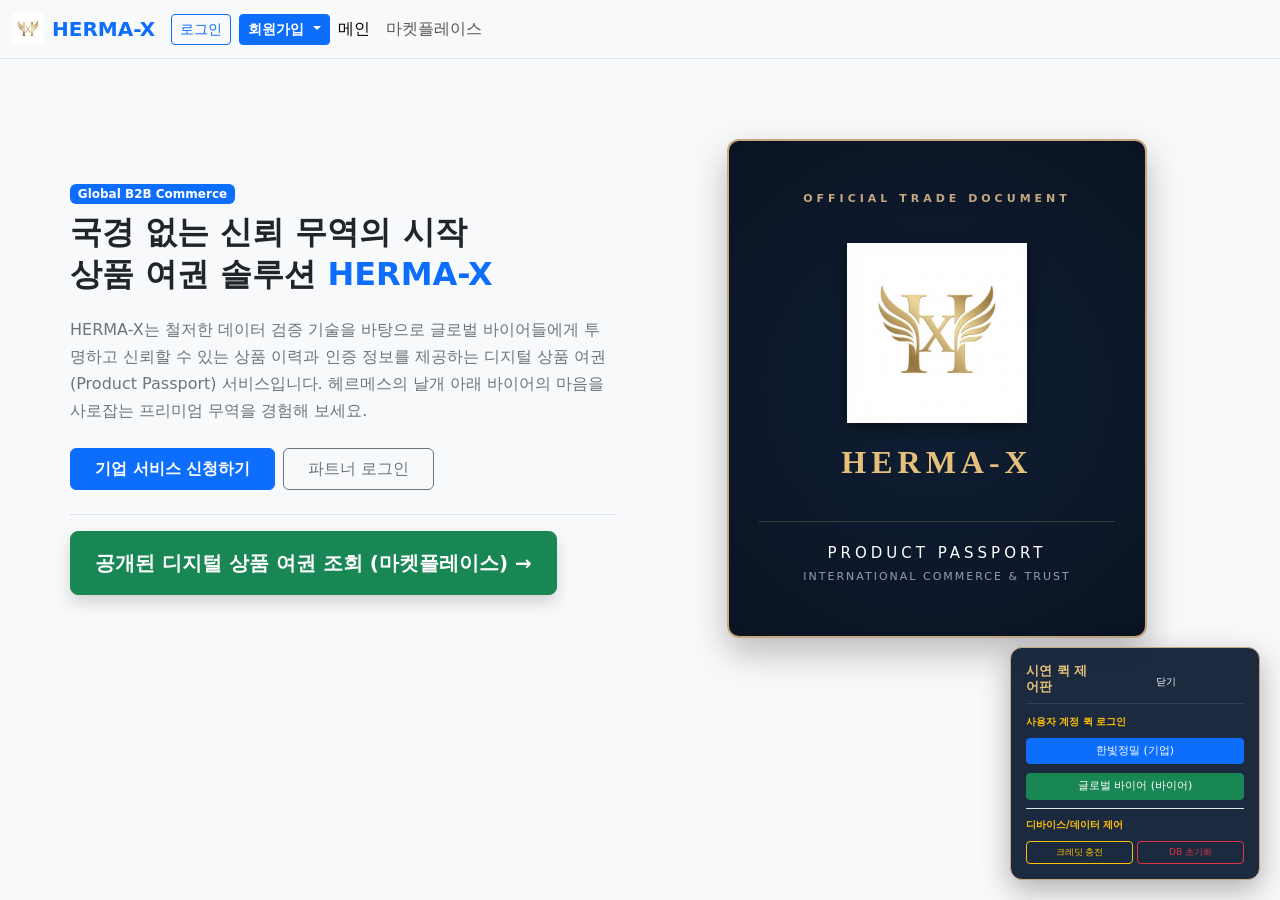
<file: index.html>
<!DOCTYPE html>
<html lang="ko">

<head>
  <meta charset="UTF-8">
  <meta name="viewport" content="width=device-width, initial-scale=1.0">
  <title>HERMA-X - 글로벌 무역 상품 여권 솔루션</title>
  <!-- 부트스트랩 CSS -->
  <link href="https://cdn.jsdelivr.net/npm/bootstrap@5.3.8/dist/css/bootstrap.min.css" rel="stylesheet">
  <!-- 프리미엄 커스텀 CSS -->
  <link href="./static/css/custom.css" rel="stylesheet">
  <style>
    body {
      background-color: #f8f9fa;
    }

    /* 내비게이션 바 로고 전용 스타일 */
    .navbar-logo {
      max-height: 32px;
      width: auto;
      object-fit: contain;
    }

    /* 메인 섹션 레이아웃 */
    .main-wrapper {
      padding: 80px 0;
    }

    .intro-text h2 {
      color: #212529;
      font-weight: 700;
      margin-bottom: 20px;
      line-height: 1.3;
    }

    .intro-text p {
      color: #6c757d;
      font-size: 16px;
      line-height: 1.7;
    }

    /* 파이썬 index.py에서 지정한 dark_navy_passport 여권 커버 테마 */
    .passport-cover {
      max-width: 420px;
      margin: 0 auto;
      padding: 50px 30px;
      background: radial-gradient(circle, #101f35 0%, #0a1322 100%);
      /* 고급스러운 딥 네이비 */
      border: 2px solid #c5a880;
      /* 은은한 골드 테두리 */
      border-radius: 12px;
      box-shadow: 0 15px 35px rgba(0, 0, 0, 0.25);
      text-align: center;
      color: #ffffff;
      transition: transform 0.3s ease, box-shadow 0.3s ease;
    }

    /* 마우스 오버 시 바이어에게 어필할 수 있는 가벼운 모션 효과 */
    .passport-cover:hover {
      transform: translateY(-5px);
      box-shadow: 0 20px 40px rgba(0, 0, 0, 0.35);
    }

    .passport-badge {
      font-size: 11px;
      letter-spacing: 4px;
      color: #c5a880;
      text-transform: uppercase;
      margin-bottom: 25px;
      font-weight: 600;
    }

    .logo-area {
      margin: 35px 0;
    }

    /* 생성된 헤르메스의 날개 로고 이미지 스타일 */
    .logo-image {
      max-width: 180px;
      height: auto;
      filter: drop-shadow(0px 4px 8px rgba(0, 0, 0, 0.5));
      margin-bottom: 15px;
    }

    .brand-name {
      font-size: 32px;
      font-weight: 700;
      letter-spacing: 5px;
      color: #e5c07b;
      /* 금박(Gold Stamped) 느낌의 색상 */
      font-family: 'Georgia', serif;
    }

    .passport-title {
      font-size: 15px;
      letter-spacing: 4px;
      color: #ffffff;
      margin-top: 35px;
      font-weight: 500;
      border-top: 1px solid rgba(197, 168, 128, 0.25);
      padding-top: 20px;
    }

    .passport-subtitle {
      font-size: 11px;
      letter-spacing: 2px;
      color: #8fa0b7;
      margin-top: 5px;
    }
  </style>
</head>

<body>

  <!-- 상단 내비게이션 바 -->
  <nav class="navbar navbar-expand-lg bg-body-tertiary border-bottom">
    <div class="container-fluid">
      <a class="navbar-brand fw-bold text-primary d-flex align-items-center gap-2" href="index.html">
        <img src="./static/assets/logo_gold_stamped.png" alt="HERMA-X Logo" class="navbar-logo"
          onerror="this.src='https://placehold.co/40x40/0d6efd/ffffff?text=H';">
        <span>HERMA-X</span>
      </a>

      <!-- 우측 상단 버튼 세트: 로그인 및 회원가입 구분 분기 (JS로 동적 렌더링) -->
      <div class="d-flex align-items-center ms-auto gap-2" id="navAuthArea">
        <a class="btn btn-sm btn-outline-primary" href="login.html">로그인</a>

        <div class="dropdown">
          <button class="btn btn-sm btn-primary dropdown-toggle fw-bold" type="button" data-bs-toggle="dropdown"
            aria-expanded="false">
            회원가입
          </button>
          <ul class="dropdown-menu dropdown-menu-end">
            <li><a class="dropdown-menu-item dropdown-item" href="signup.html">개인 회원가입</a></li>
            <li><a class="dropdown-menu-item dropdown-item" href="signup_company.html">기업 회원가입</a></li>
          </ul>
        </div>
      </div>

      <button class="navbar-toggler ms-2" type="button" data-bs-toggle="collapse" data-bs-target="#navbarNavDropdown"
        aria-controls="navbarNavDropdown" aria-expanded="false" aria-label="Toggle navigation">
        <span class="navbar-toggler-icon"></span>
      </button>

      <div class="collapse navbar-collapse" id="navbarNavDropdown">
        <ul class="navbar-nav">
          <li class="nav-item">
            <a class="nav-link active" aria-current="page" href="index.html">메인</a>
          </li>
          <li class="nav-item">
            <a class="nav-link" href="marketplace.html">마켓플레이스</a>
          </li>
          <li class="nav-item" id="navDashboardLink" style="display: none;">
            <a class="nav-link" href="dashboard_company.html">기업 대시보드</a>
          </li>
        </ul>
      </div>
    </div>
  </nav>

  <!-- 메인 콘텐츠 영역 -->
  <main class="container main-wrapper">
    <div class="row align-items-center g-5">

      <!-- 왼쪽: 플랫폼 소개 텍스트 및 기업용 버튼 대응 -->
      <div class="col-lg-6 intro-text">
        <span class="badge bg-primary mb-2">Global B2B Commerce</span>
        <h2>국경 없는 신뢰 무역의 시작<br>상품 여권 솔루션 <span class="text-primary">HERMA-X</span></h2>
        <p>
          HERMA-X는 철저한 데이터 검증 기술을 바탕으로 글로벌 바이어들에게 투명하고 신뢰할 수 있는 상품 이력과 인증 정보를 제공하는 디지털 상품 여권(Product Passport) 서비스입니다.
          헤르메스의 날개 아래 바이어의 마음을 사로잡는 프리미엄 무역을 경험해 보세요.
        </p>
        <div class="mt-4 d-flex flex-wrap gap-2" id="actionBtnArea">
          <a href="signup_company.html" class="btn btn-primary px-4 py-2 fw-bold">기업 서비스 신청하기</a>
          <a href="login.html" class="btn btn-outline-secondary px-4 py-2">파트너 로그인</a>
        </div>

        <!-- 마켓플레이스 둘러보기 유도 배너 -->
        <div class="mt-4 pt-3 border-top">
          <a href="marketplace.html" class="btn btn-lg btn-success text-white fw-bold px-4 py-3 shadow">
            공개된 디지털 상품 여권 조회 (마켓플레이스) →
          </a>
        </div>
      </div>

      <!-- 오른쪽: 프리미엄 여권 커버 컴포넌트 -->
      <div class="col-lg-6">
        <div class="passport-cover" onclick="location.href='marketplace.html'" style="cursor: pointer;">
          <div class="passport-badge">Official Trade Document</div>

          <div class="logo-area">
            <img src="./static/assets/logo_gold_stamped.png" alt="HERMA-X 헤르메스 윙즈 로고" class="logo-image"
              onerror="this.src='https://placehold.co/200x120/101f35/e5c07b?text=HERMA-X';">
            <div class="brand-name">HERMA-X</div>
          </div>

          <div class="passport-title">PRODUCT PASSPORT</div>
          <div class="passport-subtitle">INTERNATIONAL COMMERCE & TRUST</div>
        </div>
      </div>

    </div>
  </main>

  <!-- 발표 시연용 계정 퀵 스위처 위젯 -->
  <div id="demoSwitcherContainer"></div>

  <!-- 부트스트랩 JS 로드 -->
  <script src="https://cdn.jsdelivr.net/npm/bootstrap@5.3.8/dist/js/bootstrap.bundle.min.js"></script>

  <!-- DB 초기화 및 상태 처리 스크립트 -->
  <script type="module">
    import { initDB, getCurrentUser, logoutUser } from './static/js/db.js';
    import { renderDemoSwitcher } from './static/js/switcher.js';

    // 1. DB 초기화 (한빛정밀 데이터 시딩 포함)
    initDB();

    // 2. 퀵 스위처 렌더링
    renderDemoSwitcher();

    // 3. UI 갱신
    window.addEventListener('load', () => {
      const user = getCurrentUser();
      const authArea = document.getElementById('navAuthArea');
      const dashboardLink = document.getElementById('navDashboardLink');
      const actionBtnArea = document.getElementById('actionBtnArea');

      if (user) {
        // 대시보드 메뉴 노출
        if (user.role === 'company') {
          dashboardLink.style.display = 'block';
        }

        // 우측 상단 정보 업데이트
        const roleStr = user.role === 'company' ? '기업' : '바이어';
        authArea.innerHTML = `
        <span class="text-dark fw-bold me-2" style="font-size: 14px;">${roleStr} [${user.companyName || user.email}]</span>
        <span class="badge bg-warning text-dark me-2">${user.credits} CR</span>
        <button class="btn btn-sm btn-outline-danger" id="navLogoutBtn">로그아웃</button>
      `;

        // 메인 버튼 영역 업데이트
        if (user.role === 'company') {
          actionBtnArea.innerHTML = `
          <a href="dashboard_company.html" class="btn btn-primary px-4 py-2 fw-bold">기업 대시보드 바로가기</a>
          <a href="marketplace.html" class="btn btn-outline-secondary px-4 py-2">상품 마켓플레이스</a>
        `;
        } else {
          actionBtnArea.innerHTML = `
          <a href="marketplace.html" class="btn btn-primary px-4 py-2 fw-bold">마켓플레이스 상품 둘러보기</a>
        `;
        }

        document.getElementById('navLogoutBtn').addEventListener('click', () => {
          logoutUser();
          window.location.reload();
        });
      }
    });
  </script>
</body>

</html>
</file>
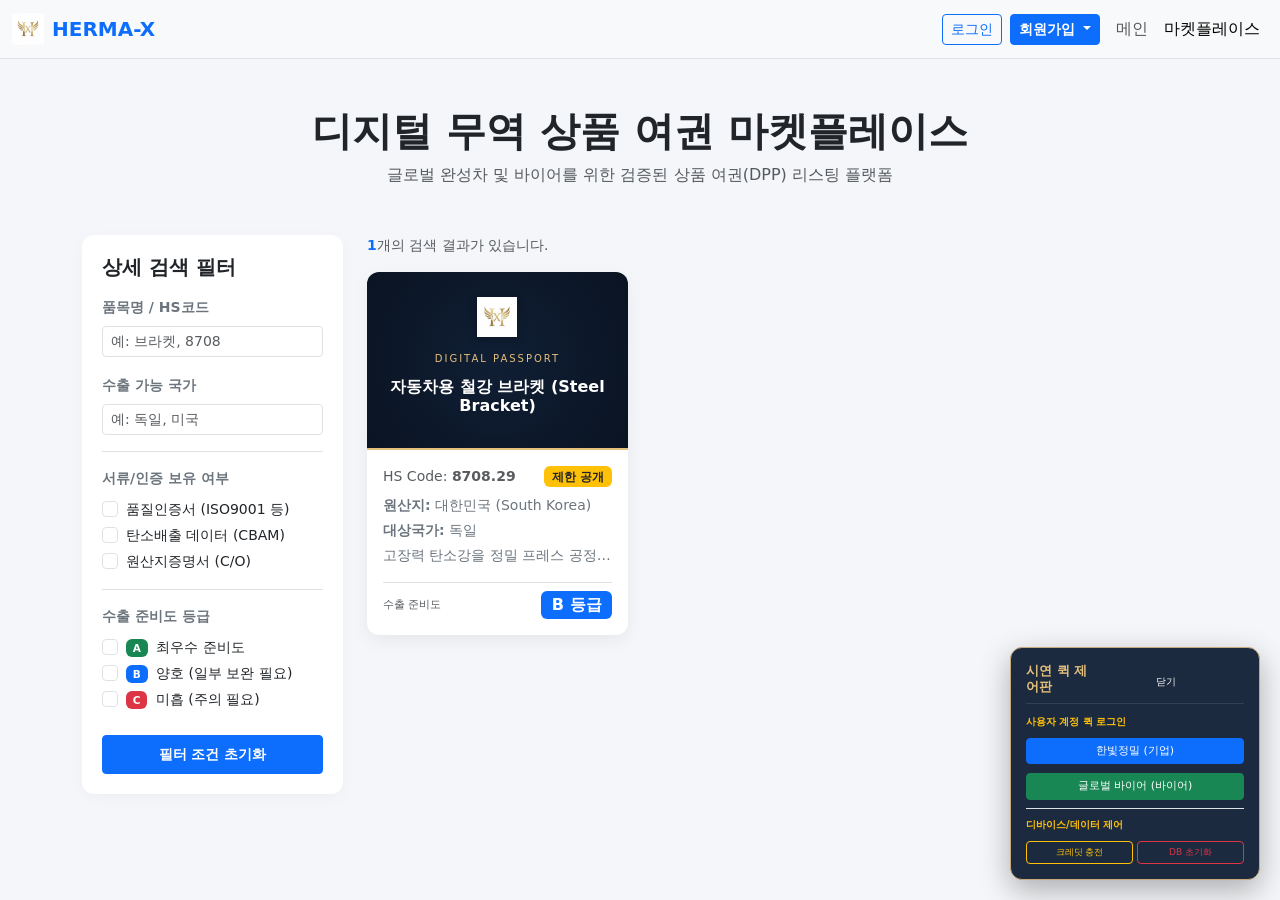
<file: marketplace.html>
<!DOCTYPE html>
<html lang="ko">

<head>
  <meta charset="UTF-8">
  <meta name="viewport" content="width=device-width, initial-scale=1.0">
  <title>디지털 상품 여권 마켓플레이스 - HERMA-X</title>
  <!-- 부트스트랩 CSS -->
  <link href="https://cdn.jsdelivr.net/npm/bootstrap@5.3.8/dist/css/bootstrap.min.css" rel="stylesheet">
  <!-- 프리미엄 커스텀 CSS -->
  <link href="./static/css/custom.css" rel="stylesheet">
  <style>
    body {
      background-color: #f4f6f9;
    }

    .navbar-logo {
      max-height: 32px;
      width: auto;
      object-fit: contain;
    }

    .filter-panel {
      background-color: #ffffff;
      border-radius: 12px;
      padding: 20px;
      box-shadow: 0 4px 15px rgba(0, 0, 0, 0.03);
    }
  </style>
</head>

<body>

  <!-- 상단 내비게이션 바 -->
  <nav class="navbar navbar-expand-lg bg-body-tertiary border-bottom">
    <div class="container-fluid">
      <a class="navbar-brand fw-bold text-primary d-flex align-items-center gap-2" href="index.html">
        <img src="./static/assets/logo_gold_stamped.png" alt="HERMA-X Logo" class="navbar-logo"
          onerror="this.src='https://placehold.co/40x40/0d6efd/ffffff?text=H';">
        <span>HERMA-X</span>
      </a>

      <!-- 우측 상단 로그인 영역 -->
      <div class="d-flex align-items-center ms-auto gap-2" id="navAuthArea">
        <a class="btn btn-sm btn-outline-primary" href="login.html">로그인</a>
        <div class="dropdown">
          <button class="btn btn-sm btn-primary dropdown-toggle fw-bold" type="button" data-bs-toggle="dropdown"aria-expanded="false">
          회원가입
          </button>
          <ul class="dropdown-menu dropdown-menu-end">
            <li><a class="dropdown-menu-item dropdown-item" href="signup.html">개인 회원가입</a></li>
            <li><a class="dropdown-menu-item dropdown-item" href="signup_company.html">기업 회원가입</a></li>
          </ul>
        </div>
      <button class="navbar-toggler ms-2" type="button" data-bs-toggle="collapse" data-bs-target="#navbarNavDropdown"
        aria-controls="navbarNavDropdown" aria-expanded="false" aria-label="Toggle navigation">
        <span class="navbar-toggler-icon"></span>
      </button>

      <div class="collapse navbar-collapse" id="navbarNavDropdown">
        <ul class="navbar-nav">
          <li class="nav-item">
            <a class="nav-link" href="index.html">메인</a>
          </li>
          <li class="nav-item">
            <a class="nav-link active" aria-current="page" href="marketplace.html">마켓플레이스</a>
          </li>
          <li class="nav-item" id="navDashboardLink" style="display: none;">
            <a class="nav-link" href="dashboard_company.html">기업 대시보드</a>
          </li>
        </ul>
      </div>
    </div>
  </nav>

  <!-- 마켓플레이스 본문 -->
  <div class="container py-5">
    <div class="text-center mb-5">
      <h1 class="fw-bold text-dark mb-2">디지털 무역 상품 여권 마켓플레이스</h1>
      <p class="text-muted">글로벌 완성차 및 바이어를 위한 검증된 상품 여권(DPP) 리스팅 플랫폼</p>
    </div>

    <div class="row g-4">
      <!-- 왼쪽: 필터 및 검색 패널 (7단계) -->
      <div class="col-12 col-lg-3">
        <div class="filter-panel">
          <h5 class="fw-bold mb-3">상세 검색 필터</h5>

          <!-- 품목/HS코드 검색 -->
          <div class="mb-3">
            <label for="searchKeyword" class="form-label small fw-bold text-secondary">품목명 / HS코드</label>
            <input type="text" class="form-control form-control-sm" id="searchKeyword" placeholder="예: 브라켓, 8708">
          </div>

          <!-- 국가 검색 -->
          <div class="mb-3">
            <label for="searchCountry" class="form-label small fw-bold text-secondary">수출 가능 국가</label>
            <input type="text" class="form-control form-control-sm" id="searchCountry" placeholder="예: 독일, 미국">
          </div>

          <!-- 서류 및 인증 보유 필터 -->
          <div class="mb-3 border-top pt-3">
            <label class="form-label small fw-bold text-secondary d-block">서류/인증 보유 여부</label>
            <div class="form-check">
              <input class="form-check-input" type="checkbox" id="filterQualityCert">
              <label class="form-check-label small" for="filterQualityCert">
                품질인증서 (ISO9001 등)
              </label>
            </div>
            <div class="form-check">
              <input class="form-check-input" type="checkbox" id="filterCarbonData">
              <label class="form-check-label small" for="filterCarbonData">
                탄소배출 데이터 (CBAM)
              </label>
            </div>
            <div class="form-check">
              <input class="form-check-input" type="checkbox" id="filterOriginCert">
              <label class="form-check-label small" for="filterOriginCert">
                원산지증명서 (C/O)
              </label>
            </div>
          </div>

          <!-- 수출 준비도 등급 필터 -->
          <div class="mb-4 border-top pt-3">
            <label class="form-label small fw-bold text-secondary d-block">수출 준비도 등급</label>
            <div class="form-check">
              <input class="form-check-input" type="checkbox" class="filter-grade" id="grade-A" value="A">
              <label class="form-check-label small" for="grade-A">
                <span class="badge bg-success me-1">A</span> 최우수 준비도
              </label>
            </div>
            <div class="form-check">
              <input class="form-check-input" type="checkbox" class="filter-grade" id="grade-B" value="B">
              <label class="form-check-label small" for="grade-B">
                <span class="badge bg-primary me-1">B</span> 양호 (일부 보완 필요)
              </label>
            </div>
            <div class="form-check">
              <input class="form-check-input" type="checkbox" class="filter-grade" id="grade-C" value="C">
              <label class="form-check-label small" for="grade-C">
                <span class="badge bg-danger me-1">C</span> 미흡 (주의 필요)
              </label>
            </div>
          </div>

          <button class="btn btn-primary btn-sm w-100 fw-bold py-2" id="btnResetFilters">필터 조건 초기화</button>
        </div>
      </div>

      <!-- 오른쪽: 상품 여권 리스트 그리드 (7단계) -->
      <div class="col-12 col-lg-9">
        <div class="d-flex justify-content-between align-items-center mb-3">
          <div class="text-muted small"><span id="productResultCount" class="fw-bold text-primary">0</span>개의 검색 결과가
            있습니다.</div>
        </div>

        <div class="row row-cols-1 row-cols-md-2 row-cols-xl-3 g-4" id="marketplaceGrid">
          <!-- 동적으로 바인딩 될 영역 -->
        </div>
      </div>
    </div>
  </div>

  <!-- 발표 시연용 계정 퀵 스위처 위젯 -->
  <div id="demoSwitcherContainer"></div>

  <!-- 부트스트랩 JS 로드 -->
  <script src="https://cdn.jsdelivr.net/npm/bootstrap@5.3.8/dist/js/bootstrap.bundle.min.js"></script>

  <script type="module">
    import { initDB, getCurrentUser, logoutUser, getProducts } from './static/js/db.js';
    import { renderDemoSwitcher } from './static/js/switcher.js';

    initDB();
    renderDemoSwitcher();

    let currentUser = null;

    // 권한 체크 및 UI 로딩
    function checkAuth() {
      currentUser = getCurrentUser();
      const authArea = document.getElementById('navAuthArea');
      const dashboardLink = document.getElementById('navDashboardLink');

      if (currentUser) {
        if (currentUser.role === 'company') {
          dashboardLink.style.display = 'block';
        }

        const roleStr = currentUser.role === 'company' ? '기업' : '바이어';
        authArea.innerHTML = `
        <span class="text-dark fw-bold me-2" style="font-size: 14px;">${roleStr} [${currentUser.companyName || currentUser.email}]</span>
        <button class="btn btn-sm btn-outline-danger" id="navLogoutBtn">로그아웃</button>
      `;

        document.getElementById('navLogoutBtn').addEventListener('click', () => {
          logoutUser();
          window.location.reload();
        });
      }
    }

    // 필터 필터링 비즈니스 로직
    function applyFilters() {
      const products = getProducts();

      // 비공개(private) 제품 제외, 공개(public) & 제한 공개(restricted) 제품만 리스팅
      let filtered = products.filter(p => p.securitySetting.level !== 'private');

      // 키워드 검색
      const keyword = document.getElementById('searchKeyword').value.trim().toLowerCase();
      if (keyword) {
        filtered = filtered.filter(p =>
          p.productName.toLowerCase().includes(keyword) ||
          p.hsCode.toLowerCase().includes(keyword)
        );
      }

      // 국가 검색
      const country = document.getElementById('searchCountry').value.trim().toLowerCase();
      if (country) {
        filtered = filtered.filter(p =>
          p.exportCountries.toLowerCase().includes(country)
        );
      }

      // 품질인증서 필터 (uploaded 여부)
      if (document.getElementById('filterQualityCert').checked) {
        filtered = filtered.filter(p => p.documents?.qualityCert?.uploaded);
      }

      // 탄소자료 필터
      if (document.getElementById('filterCarbonData').checked) {
        filtered = filtered.filter(p => p.documents?.carbonData?.uploaded);
      }

      // 원산지증명서 필터
      if (document.getElementById('filterOriginCert').checked) {
        filtered = filtered.filter(p => p.documents?.originCert?.uploaded);
      }

      // 등급 필터 (A, B, C 다중 체크박스 수집)
      const gradeFilters = [];
      if (document.getElementById('grade-A').checked) gradeFilters.push('A');
      if (document.getElementById('grade-B').checked) gradeFilters.push('B');
      if (document.getElementById('grade-C').checked) gradeFilters.push('C');

      if (gradeFilters.length > 0) {
        filtered = filtered.filter(p => gradeFilters.includes(p.readiness.grade));
      }

      // 결과 렌더링
      renderMarketplace(filtered);
    }

    // 마켓플레이스 그리드 렌더링
    function renderMarketplace(productList) {
      const grid = document.getElementById('marketplaceGrid');
      document.getElementById('productResultCount').textContent = productList.length;

      if (productList.length === 0) {
        grid.innerHTML = `
        <div class="col-12 w-100 text-center py-5">
          <p class="text-muted fs-5">조건에 부합하는 디지털 상품 여권이 없습니다.</p>
        </div>
      `;
        return;
      }

      grid.innerHTML = productList.map(p => {
        let gradeBadgeClass = 'bg-primary';
        if (p.readiness.grade === 'A') gradeBadgeClass = 'bg-success';
        if (p.readiness.grade === 'C') gradeBadgeClass = 'bg-danger';

        let secBadge = p.securitySetting.level === 'restricted'
          ? `<span class="badge bg-warning text-dark">제한 공개</span>`
          : `<span class="badge bg-success">전면 공개</span>`;

        return `
        <div class="col">
          <div class="card market-passport-card" onclick="location.href='product_detail.html?id=${p.id}'" style="cursor: pointer;">
            <div class="card-cover">
              <img src="./static/assets/logo_gold_stamped.png" alt="Logo" class="logo-mini" onerror="this.src='https://placehold.co/40x25/101f35/e5c07b?text=H';"><br>
              <span class="title-mini">DIGITAL PASSPORT</span>
              <h5 class="fw-bold mt-2 text-white" style="font-size: 16px;">${p.productName}</h5>
            </div>
            <div class="card-body p-3 flex-grow-1 d-flex flex-column justify-content-between">
              <div>
                <div class="d-flex justify-content-between mb-2">
                  <span class="text-muted small">HS Code: <b>${p.hsCode}</b></span>
                  ${secBadge}
                </div>
                <div class="small text-secondary mb-1"><b>원산지:</b> ${p.origin}</div>
                <div class="small text-secondary mb-1"><b>대상국가:</b> ${p.exportCountries}</div>
                <div class="small text-secondary mb-2 text-truncate" style="max-width: 100%;">
                  ${p.description}
                </div>
              </div>
              <div class="border-top pt-2 mt-2 d-flex justify-content-between align-items-center">
                <span class="text-muted small" style="font-size: 11px;">수출 준비도</span>
                <span class="badge ${gradeBadgeClass} fs-6">${p.readiness.grade} 등급</span>
              </div>
            </div>
          </div>
        </div>
      `;
      }).join('');
    }

    // 필터 제어 연결
    function setupFilterEvents() {
      const filters = ['searchKeyword', 'searchCountry', 'filterQualityCert', 'filterCarbonData', 'filterOriginCert', 'grade-A', 'grade-B', 'grade-C'];
      filters.forEach(id => {
        document.getElementById(id).addEventListener('input', applyFilters);
      });

      document.getElementById('btnResetFilters').addEventListener('click', () => {
        document.getElementById('searchKeyword').value = '';
        document.getElementById('searchCountry').value = '';
        document.getElementById('filterQualityCert').checked = false;
        document.getElementById('filterCarbonData').checked = false;
        document.getElementById('filterOriginCert').checked = false;
        document.getElementById('grade-A').checked = false;
        document.getElementById('grade-B').checked = false;
        document.getElementById('grade-C').checked = false;
        applyFilters();
      });
    }

    window.addEventListener('load', () => {
      checkAuth();
      setupFilterEvents();
      applyFilters(); // 최초 로딩 렌더링
    });
  </script>
</body>

</html>
</file>
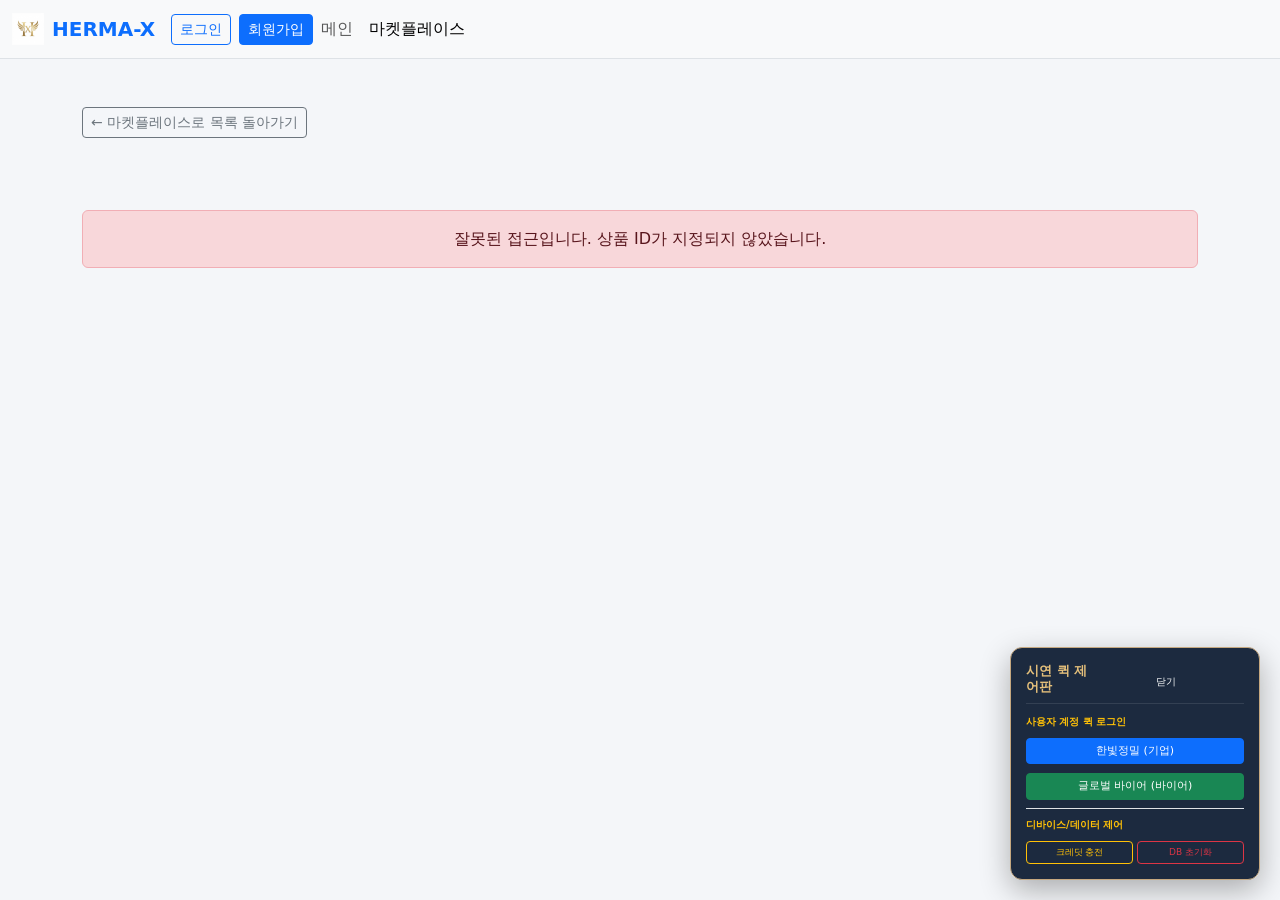
<file: product_detail.html>
<!DOCTYPE html>
<html lang="ko">

<head>
  <meta charset="UTF-8">
  <meta name="viewport" content="width=device-width, initial-scale=1.0">
  <title>디지털 상품 여권 상세 - HERMA-X</title>
  <!-- 부트스트랩 CSS -->
  <link href="https://cdn.jsdelivr.net/npm/bootstrap@5.3.8/dist/css/bootstrap.min.css" rel="stylesheet">
  <!-- 프리미엄 커스텀 CSS -->
  <link href="./static/css/custom.css" rel="stylesheet">
  <style>
    body {
      background-color: #f4f6f9;
    }

    .navbar-logo {
      max-height: 32px;
      width: auto;
      object-fit: contain;
    }

    .doc-card-status {
      border-radius: 8px;
      background-color: #fff;
      border: 1px solid #e9ecef;
      padding: 15px;
      margin-bottom: 12px;
    }
  </style>
</head>

<body>

  <!-- 상단 내비게이션 바 -->
  <nav class="navbar navbar-expand-lg bg-body-tertiary border-bottom">
    <div class="container-fluid">
      <a class="navbar-brand fw-bold text-primary d-flex align-items-center gap-2" href="index.html">
        <img src="./static/assets/logo_gold_stamped.png" alt="HERMA-X Logo" class="navbar-logo"
          onerror="this.src='https://placehold.co/40x40/0d6efd/ffffff?text=H';">
        <span>HERMA-X</span>
      </a>

      <!-- 우측 상단 로그인 영역 -->
      <div class="d-flex align-items-center ms-auto gap-2" id="navAuthArea">
        <a class="btn btn-sm btn-outline-primary" href="login.html">로그인</a>
        <a class="btn btn-sm btn-primary" href="signup.html">회원가입</a>
      </div>

      <button class="navbar-toggler ms-2" type="button" data-bs-toggle="collapse" data-bs-target="#navbarNavDropdown"
        aria-controls="navbarNavDropdown" aria-expanded="false" aria-label="Toggle navigation">
        <span class="navbar-toggler-icon"></span>
      </button>

      <div class="collapse navbar-collapse" id="navbarNavDropdown">
        <ul class="navbar-nav">
          <li class="nav-item">
            <a class="nav-link" href="index.html">메인</a>
          </li>
          <li class="nav-item">
            <a class="nav-link active" href="marketplace.html">마켓플레이스</a>
          </li>
          <li class="nav-item" id="navDashboardLink" style="display: none;">
            <a class="nav-link" href="dashboard_company.html">기업 대시보드</a>
          </li>
        </ul>
      </div>
    </div>
  </nav>

  <div class="container py-5">
    <div class="mb-4">
      <a href="marketplace.html" class="btn btn-sm btn-outline-secondary">← 마켓플레이스로 목록 돌아가기</a>
    </div>

    <div class="row g-4" id="detailContainer">
      <!-- 동적으로 상품 정보가 들어갈 영역 -->
      <div class="col-12 text-center py-5">
        <div class="spinner-border text-primary" role="status">
          <span class="visually-hidden">Loading...</span>
        </div>
        <p class="mt-2 text-muted">디지털 상품 여권을 안전하게 로딩 중입니다...</p>
      </div>
    </div>
  </div>

  <!-- 발표 시연용 계정 퀵 스위처 위젯 -->
  <div id="demoSwitcherContainer"></div>

  <!-- 부트스트랩 JS 로드 -->
  <script src="https://cdn.jsdelivr.net/npm/bootstrap@5.3.8/dist/js/bootstrap.bundle.min.js"></script>

  <script type="module">
    import {
      initDB,
      getCurrentUser,
      logoutUser,
      getProduct,
      sendInquiry,
      getInquiriesForCompany,
      addAuditLog
    } from './static/js/db.js';
    import { renderDemoSwitcher } from './static/js/switcher.js';

    initDB();
    renderDemoSwitcher();

    let currentUser = null;
    let currentProduct = null;

    // 권한 체크
    function checkAuth() {
      currentUser = getCurrentUser();
      const authArea = document.getElementById('navAuthArea');
      const dashboardLink = document.getElementById('navDashboardLink');

      if (currentUser) {
        if (currentUser.role === 'company') {
          dashboardLink.style.display = 'block';
        }

        const roleStr = currentUser.role === 'company' ? '기업' : '바이어';
        authArea.innerHTML = `
        <span class="text-dark fw-bold me-2" style="font-size: 14px;">${roleStr} [${currentUser.companyName || currentUser.email}]</span>
        <button class="btn btn-sm btn-outline-danger" id="navLogoutBtn">로그아웃</button>
      `;

        document.getElementById('navLogoutBtn').addEventListener('click', () => {
          logoutUser();
          window.location.reload();
        });
      }
    }

    // URL에서 상품 ID 취득
    function getProductIdFromUrl() {
      const params = new URLSearchParams(window.location.search);
      return params.get('id');
    }

    // 상세 데이터 렌더링
    function renderDetail() {
      const prodId = getProductIdFromUrl();
      if (!prodId) {
        document.getElementById('detailContainer').innerHTML = `
        <div class="col-12 text-center py-5">
          <div class="alert alert-danger">잘못된 접근입니다. 상품 ID가 지정되지 않았습니다.</div>
        </div>
      `;
        return;
      }

      currentProduct = getProduct(prodId);
      if (!currentProduct) {
        document.getElementById('detailContainer').innerHTML = `
        <div class="col-12 text-center py-5">
          <div class="alert alert-danger">해당 상품 여권을 찾을 수 없습니다.</div>
        </div>
      `;
        return;
      }

      // 바이어 여권 열람 로그 기록 (10단계 바이어 열람 기록)
      if (currentUser && currentUser.role === 'buyer' && currentUser.email !== currentProduct.ownerEmail) {
        addAuditLog(currentProduct.ownerEmail, '바이어 여권 열람', `바이어 [${currentUser.email}]가 [${currentProduct.productName}]의 상품 여권을 열람했습니다.`);
      }

      // 바이어 열람에 따른 승인 권한 상태 여부 체크
      // 바이어 이메일을 통해 이미 판매자가 승인해 줬는지 확인
      const isOwner = currentUser ? currentUser.email === currentProduct.ownerEmail : false;
      let accessApproved = false;
      let approvedRequestedDocs = [];
      if (currentUser) {
        // 본인 상품인 경우 무조건 열람 가능
        if (currentUser.email === currentProduct.ownerEmail) {
          accessApproved = true;
        } else {
          // 이미 승인받았는지 inquiry 상태 검사
          const allInquiries = JSON.parse(localStorage.getItem('HERMAX_INQUIRIES') || '[]');
          const matchingApprovedInq = allInquiries.find(inq =>
            inq.productId === currentProduct.id &&
            inq.buyerEmail === currentUser.email &&
            inq.status === 'approved'
          );
          if (matchingApprovedInq) {
            accessApproved = true;
            // 바이어가 요청한 서류 목록 보존
            approvedRequestedDocs = matchingApprovedInq.requestedDocs || [];
          }
        }
      }

      const docs = currentProduct.documents || {};
      const security = currentProduct.securitySetting || {};

      let gradeBadgeClass = 'bg-primary';
      if (currentProduct.readiness.grade === 'A') gradeBadgeClass = 'bg-success';
      if (currentProduct.readiness.grade === 'C') gradeBadgeClass = 'bg-danger';

      // 1단계. 여권 앞표지 및 기본 정보 렌더링
      const detailContainer = document.getElementById('detailContainer');
      detailContainer.innerHTML = `
      <!-- 왼쪽: 여권 카드 커버 및 상세 내지 -->
      <div class="col-12 col-lg-7">
        <div class="passport-container mb-4">
          <div class="passport-cover-header">
            <span class="badge-official">Digital Trade Passport</span><br>
            <img src="./static/assets/logo_gold_stamped.png" alt="Logo" class="passport-logo" onerror="this.src='https://placehold.co/80x50/101f35/e5c07b?text=HERMA-X';"><br>
            <span class="brand" style="font-size: 22px;">HERMA-X OFFICIAL</span>
            <div class="title" style="font-size: 20px; font-weight: bold; border-top: none; padding-top: 5px;">${currentProduct.productName}</div>
          </div>
          <div class="passport-inner-body">
            <div class="row align-items-center mb-4">
              <div class="col-8">
                <div class="fs-6 mb-1"><b>HS Code:</b> <code>${currentProduct.hsCode}</code></div>
                <div class="fs-6 mb-1"><b>원산지:</b> ${currentProduct.origin}</div>
                <div class="fs-6 mb-1"><b>수출 가능 국가:</b> ${currentProduct.exportCountries}</div>
              </div>
              <div class="col-4 text-center">
                <div class="text-muted small fw-bold">수출 준비도</div>
                <div class="readiness-badge ${gradeBadgeClass} mt-1">${currentProduct.readiness.grade}</div>
                <div class="small mt-1 text-muted">위험도: <b>${currentProduct.readiness.risk}</b></div>
              </div>
            </div>
            <div class="border-top pt-3">
              <h6 class="fw-bold text-dark">상품 설명</h6>
              <p class="text-secondary small" style="line-height: 1.6; white-space: pre-wrap;">${currentProduct.description}</p>
            </div>
            <div class="border-top pt-3 mt-3">
              <h6 class="fw-bold text-dark">제조 및 수출 기업 정보</h6>
              <div class="bg-light p-3 rounded" style="font-size: 13px;">
                <div class="mb-1"><b>회사명:</b> 한빛정밀</div>
                <div class="mb-1"><b>주요 인증:</b> <span class="badge bg-secondary">ISO9001</span> <span class="badge bg-secondary">IATF16949</span></div>
                <p class="text-muted mb-0 mt-2" style="font-size: 11px;">"한빛정밀은 20년 경력의 자동차 정밀 부품 전문 제조 기업입니다. 글로벌 완성차 공급망에 신뢰도 높은 브라켓류를 공급하고 있습니다."</p>
              </div>
            </div>
          </div>
        </div>
      </div>

      <!-- 오른쪽: 서류 확인 및 바이어 문의 패널 -->
      <div class="col-12 col-lg-5">
        <div class="card border-0 shadow-sm rounded-3 mb-4">
          <div class="card-header bg-white py-3 border-bottom">
            <h5 class="card-title mb-0 fw-bold">디지털 상품 여권 증빙 서류 상태</h5>
            <p class="text-muted small mb-0">인증서의 실시간 위변조 및 구비 상태를 나타냅니다.</p>
          </div>
          <div class="card-body p-4 bg-light">
            <!-- 각 서류 리스트업 -->
            ${renderDocumentItem('원산지증명서 (C/O)', docs.originCert, security, accessApproved, isOwner, approvedRequestedDocs)}
            ${renderDocumentItem('품질 인증서 (ISO9001)', docs.qualityCert, security, accessApproved, isOwner, approvedRequestedDocs)}
            ${renderDocumentItem('탄소 배출량 CBAM 자료', docs.carbonData, security, accessApproved, isOwner, approvedRequestedDocs)}
            ${renderDocumentItem('시험성적서 (Test Report)', docs.testReport, security, accessApproved, isOwner, approvedRequestedDocs)}
            ${renderDocumentItem('송장/패킹리스트 (Invoice/Packing)', docs.invoicePacking, security, accessApproved, isOwner, approvedRequestedDocs)}
          </div>
        </div>

        <!-- 바이어 문의 폼 (8단계) -->
        <div id="buyerInquiryCard"></div>
      </div>
    `;

      // 바이어 문의 폼 렌더링
      renderInquiryForm(accessApproved);
    }

    // 개별 서류 아이템 렌더링 헬퍼
    // 바이어에게는 승인 없으면 무조건 잠금, 주인 및 승인된 바이어는 요청한 서류만 다운로드 가능
    function renderDocumentItem(title, doc, security, accessApproved, isOwner, requestedDocs) {
      const isUploaded = doc && doc.uploaded;

      let statusBadge = '';
      let actionBtn = '';

      if (!isUploaded) {
        statusBadge = `<span class="badge bg-secondary">준비 중 (미비)</span>`;
        actionBtn = `<button class="btn btn-sm btn-outline-secondary" disabled>다운로드 불가</button>`;
      } else {
        statusBadge = `<span class="badge bg-success">구비 완료</span>`;

        if (isOwner) {
          // 기업 소유자: 무조건 열람 가능
          actionBtn = `<button class="btn btn-sm btn-primary" onclick="alert('다운로드 실행: ${doc.filename}')">다운로드</button>`;
        } else if (accessApproved) {
          // 바이어: 문의 후 승인된 경우 — 요청한 서류만 다운로드 가능
          const wasRequested = requestedDocs && requestedDocs.includes(title.split(' (')[0]);
          if (wasRequested) {
            actionBtn = `<button class="btn btn-sm btn-success" onclick="window.handleDocumentDownload('${doc.filename}', '${title}')">다운로드 (승인됨)</button>`;
          } else {
            actionBtn = `<button class="btn btn-sm btn-outline-secondary" style="font-size: 11px;" disabled title="해당 서류는 요청하지 않았습니다.">미요청 서류</button>`;
          }
        } else {
          // 바이어: 미승인 → 보안 레벨 무관하게 무조건 잠금
          actionBtn = `<button class="btn btn-sm btn-warning text-dark" style="font-size: 11px;" disabled title="문의 발송 후 기업 승인이 필요합니다.">잠김 — 승인 필요</button>`;
        }
      }

      return `
      <div class="doc-card-status d-flex justify-content-between align-items-center">
        <div>
          <h6 class="fw-bold mb-1" style="font-size: 13px;">${title}</h6>
          <div class="small text-muted" style="font-size: 11px;">${isUploaded ? doc.filename : '제출 자료 누락'}</div>
        </div>
        <div class="text-end">
          <div class="mb-1">${statusBadge}</div>
          <div>${actionBtn}</div>
        </div>
      </div>
    `;
    }

    // 바이어 문의 및 추가 서류 요청 폼 렌더링 (8단계)
    function renderInquiryForm(accessApproved) {
      const container = document.getElementById('buyerInquiryCard');
      if (!container) return;

      if (!currentUser) {
        container.innerHTML = `
        <div class="card border-0 shadow-sm rounded-3">
          <div class="card-body p-4 text-center">
            <h5 class="fw-bold">바이어 거래 문의</h5>
            <p class="text-muted small">바이어 계정으로 로그인하시면 거래 제안 및 서류 열람 권한 요청을 보낼 수 있습니다.</p>
            <a href="login.html" class="btn btn-primary btn-sm">로그인하러 가기</a>
          </div>
        </div>
      `;
        return;
      }

      if (currentUser.email === currentProduct.ownerEmail) {
        container.innerHTML = `
        <div class="card border-0 shadow-sm rounded-3 bg-light">
          <div class="card-body p-4 text-center">
            <h6 class="fw-bold">귀사의 상품 여권입니다.</h6>
            <p class="text-muted small mb-0">마켓플레이스에 정상 배포되어 바이어 열람이 가능합니다.</p>
          </div>
        </div>
      `;
        return;
      }

      // 일반 바이어인 경우 폼 노출
      const docs = currentProduct.documents || {};
      const restrictedDocs = [];
      if (docs.originCert?.uploaded) restrictedDocs.push('원산지증명서');
      if (docs.qualityCert?.uploaded) restrictedDocs.push('품질 인증서');
      if (docs.carbonData?.uploaded) restrictedDocs.push('탄소 배출량 자료');
      if (docs.testReport?.uploaded) restrictedDocs.push('제품 시험성적서');
      if (docs.invoicePacking?.uploaded) restrictedDocs.push('인보이스/패킹리스트');

      let checkboxHTML = '';
      if (restrictedDocs.length > 0 && !accessApproved) {
        checkboxHTML = `
        <div class="mb-3">
          <label class="form-label fw-bold small text-secondary">서류 열람 권한을 요청할 항목 선택</label>
          <div class="d-flex flex-wrap gap-2">
            ${restrictedDocs.map(docName => `
              <div class="form-check bg-white p-2 px-3 border rounded">
                <input class="form-check-input" type="checkbox" name="requestDocItem" id="chk-${docName}" value="${docName}">
                <label class="form-check-label small" for="chk-${docName}">${docName}</label>
              </div>
            `).join('')}
          </div>
        </div>
      `;
      }

      container.innerHTML = `
      <div class="card border-0 shadow-sm rounded-3">
        <div class="card-header bg-white py-3 border-bottom">
          <h5 class="card-title mb-0 fw-bold">서류 열람 요청 및 거래 문의</h5>
        </div>
        <div class="card-body p-4">
          ${accessApproved
            ? `<div class="alert alert-success py-2 mb-3 small"><b>서류 열람이 승인된 계정입니다.</b> 위 서류 패널에서 다운로드하세요.</div>`
            : `<div class="alert alert-info py-2 mb-3 small">서류 열람을 원하시면 아래 양식을 작성하여 기업에 요청하세요.</div>`
          }
          <form id="inquiryForm">
            <div class="mb-3">
              <label for="buyerEmailInput" class="form-label fw-bold small text-secondary">바이어 계정 (이메일)</label>
              <input type="text" class="form-control form-control-sm" id="buyerEmailInput" value="${currentUser.email}" readonly>
            </div>
            
            ${checkboxHTML}

            <div class="mb-3">
              <label for="inquiryMessage" class="form-label fw-bold small text-secondary">문의 및 요청 사항</label>
              <textarea class="form-control form-control-sm" id="inquiryMessage" rows="4" placeholder="예: 유럽 수출 건 관련 견적서와 품질성적서 추가 요청을 드립니다." required></textarea>
            </div>

            <button type="submit" class="btn btn-success w-100 fw-bold" id="btnSendInquiry" ${accessApproved && currentProduct.securitySetting.level === 'public' ? '' : ''}>
              거래 문의 및 서류 권한 요청 발송
            </button>
          </form>
        </div>
      </div>
    `;

      // 문의 제출 바인딩
      document.getElementById('inquiryForm').addEventListener('submit', (e) => {
        e.preventDefault();

        const message = document.getElementById('inquiryMessage').value.trim();
        const requestedDocs = [];
        document.querySelectorAll('input[name="requestDocItem"]:checked').forEach(chk => {
          requestedDocs.push(chk.value);
        });

        const inquiryData = {
          productId: currentProduct.id,
          buyerEmail: currentUser.email,
          message,
          requestedDocs
        };

        try {
          sendInquiry(inquiryData);
          alert('문의가 수출 기업에게 성공적으로 전송되었습니다!\n기업에서 승인 시 알림이 오며 비공개 서류가 활성화됩니다.');
          window.location.reload();
        } catch (err) {
          alert('문의 발송 실패: ' + err.message);
        }
      });
    }

    // 바이어 서류 다운로드 핸들러 (열람 로그 기록 포함)
    window.handleDocumentDownload = function(filename, docTitle) {
      if (currentUser && currentProduct) {
        addAuditLog(
          currentProduct.ownerEmail,
          '바이어 서류 다운로드',
          `바이어 [${currentUser.email}]가 [${currentProduct.productName}]의 서류 [${docTitle}]를 열람했습니다.`
        );
      }
      alert('다운로드 실행: ' + filename);
    };

    window.addEventListener('load', () => {
      checkAuth();
      renderDetail();
    });
  </script>
</body>

</html>
</file>
<file: static/css/custom.css>
/* HERMA-X Premium Design Stylesheet */

/* 글로벌 변수 설정 */
:root {
  --primary-navy: #101f35;
  --secondary-navy: #0a1322;
  --gold-accent: #e5c07b;
  --gold-border: #c5a880;
  --light-bg: #f8f9fa;
  --white: #ffffff;
  
  --grade-a: #198754;
  --grade-b: #0d6efd;
  --grade-c: #dc3545;
  --risk-high: #dc3545;
  --risk-medium: #fd7e14;
  --risk-low: #198754;
}

/* 프리미엄 여권 스타일 컴포넌트 */
.passport-container {
  max-width: 800px;
  margin: 0 auto;
  background: var(--white);
  border-radius: 16px;
  box-shadow: 0 10px 30px rgba(0, 0, 0, 0.08);
  overflow: hidden;
  border: 1px solid rgba(0, 0, 0, 0.05);
}

/* 여권 커버 */
.passport-cover-header {
  background: radial-gradient(circle, var(--primary-navy) 0%, var(--secondary-navy) 100%);
  color: var(--white);
  padding: 40px 30px;
  text-align: center;
  position: relative;
  border-bottom: 3px solid var(--gold-accent);
}

.passport-cover-header .badge-official {
  font-size: 11px;
  letter-spacing: 4px;
  color: var(--gold-accent);
  text-transform: uppercase;
  font-weight: 700;
  margin-bottom: 15px;
  display: inline-block;
}

.passport-cover-header .passport-logo {
  max-width: 140px;
  height: auto;
  filter: drop-shadow(0px 4px 6px rgba(0, 0, 0, 0.3));
  margin-bottom: 15px;
}

.passport-cover-header .brand {
  font-size: 28px;
  font-weight: 700;
  letter-spacing: 6px;
  color: var(--gold-accent);
  font-family: 'Georgia', serif;
}

.passport-cover-header .title {
  font-size: 14px;
  letter-spacing: 3px;
  margin-top: 15px;
  opacity: 0.9;
  border-top: 1px solid rgba(197, 168, 128, 0.25);
  padding-top: 15px;
}

/* 여권 내지 스타일 */
.passport-inner-body {
  padding: 30px;
  background-color: #fcfbfa; /* 미색 종이 느낌 */
}

/* 준비도 등급 배지 */
.readiness-badge {
  display: inline-flex;
  align-items: center;
  justify-content: center;
  width: 55px;
  height: 55px;
  border-radius: 50%;
  font-size: 28px;
  font-weight: 800;
  color: white;
  box-shadow: 0 4px 10px rgba(0,0,0,0.15);
}

.readiness-badge.grade-a { background-color: var(--grade-a); }
.readiness-badge.grade-b { background-color: var(--grade-b); }
.readiness-badge.grade-c { background-color: var(--grade-c); }

.risk-badge {
  display: inline-block;
  padding: 4px 12px;
  border-radius: 20px;
  font-size: 13px;
  font-weight: bold;
  color: white;
}
.risk-badge.risk-high { background-color: var(--risk-high); }
.risk-badge.risk-medium { background-color: var(--risk-medium); }
.risk-badge.risk-low { background-color: var(--risk-low); }

/* 유리모프 필터 및 카드 */
.glass-card {
  background: rgba(255, 255, 255, 0.7);
  backdrop-filter: blur(10px);
  border: 1px solid rgba(255, 255, 255, 0.3);
  border-radius: 12px;
  box-shadow: 0 8px 32px rgba(31, 38, 135, 0.05);
}

/* 상품 여권 리스트 카드 (마켓플레이스용) */
.market-passport-card {
  border: none;
  border-radius: 12px;
  overflow: hidden;
  box-shadow: 0 6px 18px rgba(0,0,0,0.06);
  transition: transform 0.25s, box-shadow 0.25s;
  background-color: var(--white);
  height: 100%;
  display: flex;
  flex-direction: column;
}

.market-passport-card:hover {
  transform: translateY(-5px);
  box-shadow: 0 12px 25px rgba(0,0,0,0.12);
}

.market-passport-card .card-cover {
  background: radial-gradient(circle, var(--primary-navy) 0%, var(--secondary-navy) 100%);
  padding: 25px 15px;
  text-align: center;
  color: var(--white);
  border-bottom: 2px solid var(--gold-accent);
}

.market-passport-card .card-cover .logo-mini {
  max-height: 40px;
  margin-bottom: 8px;
  filter: drop-shadow(0 2px 4px rgba(0,0,0,0.3));
}

.market-passport-card .card-cover .title-mini {
  font-size: 10px;
  letter-spacing: 2px;
  color: var(--gold-accent);
  margin-top: 5px;
}

/* 발표자용 퀵 스위처 위젯 */
.demo-switcher-widget {
  position: fixed;
  bottom: 20px;
  right: 20px;
  z-index: 1050;
  background: rgba(16, 31, 53, 0.95);
  border: 1px solid var(--gold-border);
  color: white;
  padding: 15px;
  border-radius: 12px;
  box-shadow: 0 10px 30px rgba(0,0,0,0.3);
  font-size: 12px;
  max-width: 250px;
  backdrop-filter: blur(5px);
}

.demo-switcher-widget h6 {
  color: var(--gold-accent);
  font-weight: bold;
  border-bottom: 1px solid rgba(255,255,255,0.1);
  padding-bottom: 8px;
  margin-bottom: 10px;
  font-size: 13px;
  display: flex;
  justify-content: space-between;
  align-items: center;
}

.demo-switcher-widget button {
  width: 100%;
  font-size: 11px;
  padding: 6px;
  margin-top: 5px;
  border-radius: 4px;
}

/* 대시보드 사이드바 반응형 조정 */
@media (max-width: 767.98px) {
  .sidebar {
    min-height: auto;
  }
}

/* 알림 애니메이션 */
.badge-pulse {
  animation: pulse-animation 1.5s infinite;
}

@keyframes pulse-animation {
  0% { transform: scale(1); }
  50% { transform: scale(1.15); }
  100% { transform: scale(1); }
}
</file>
